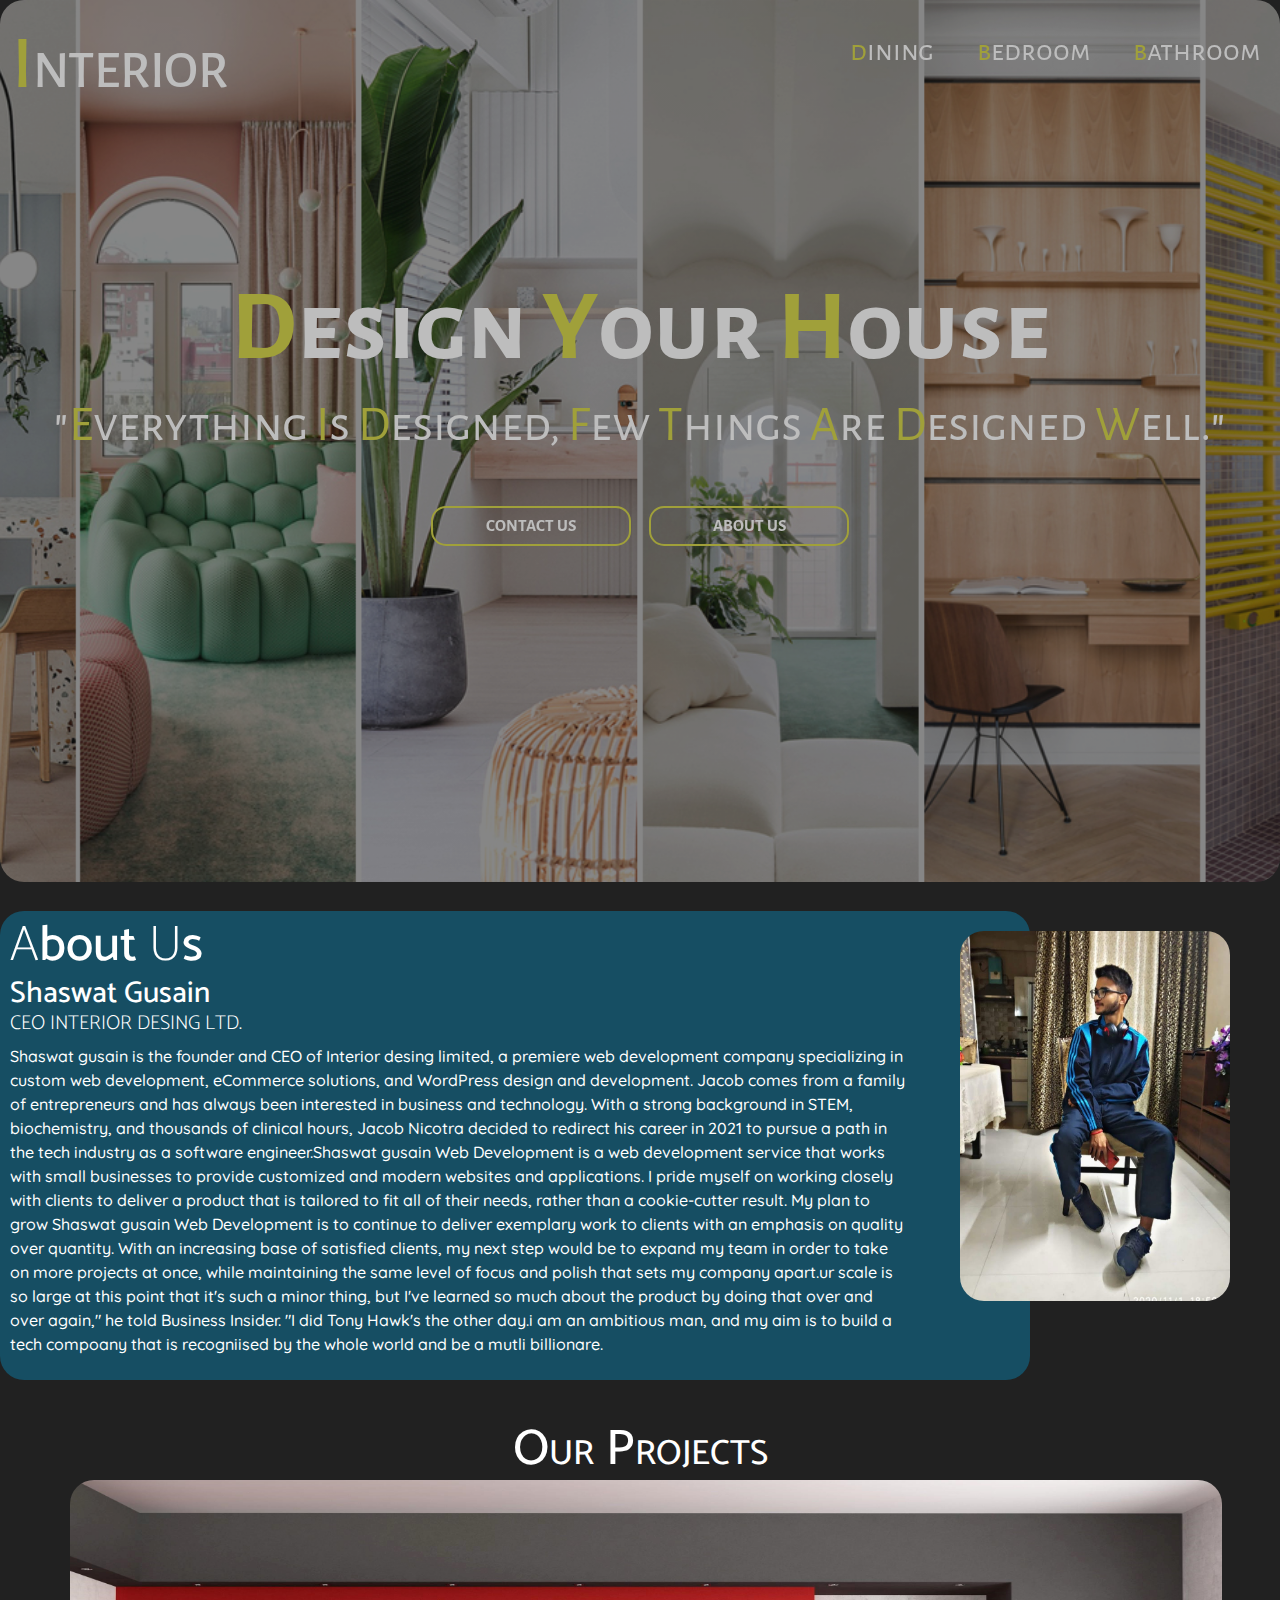
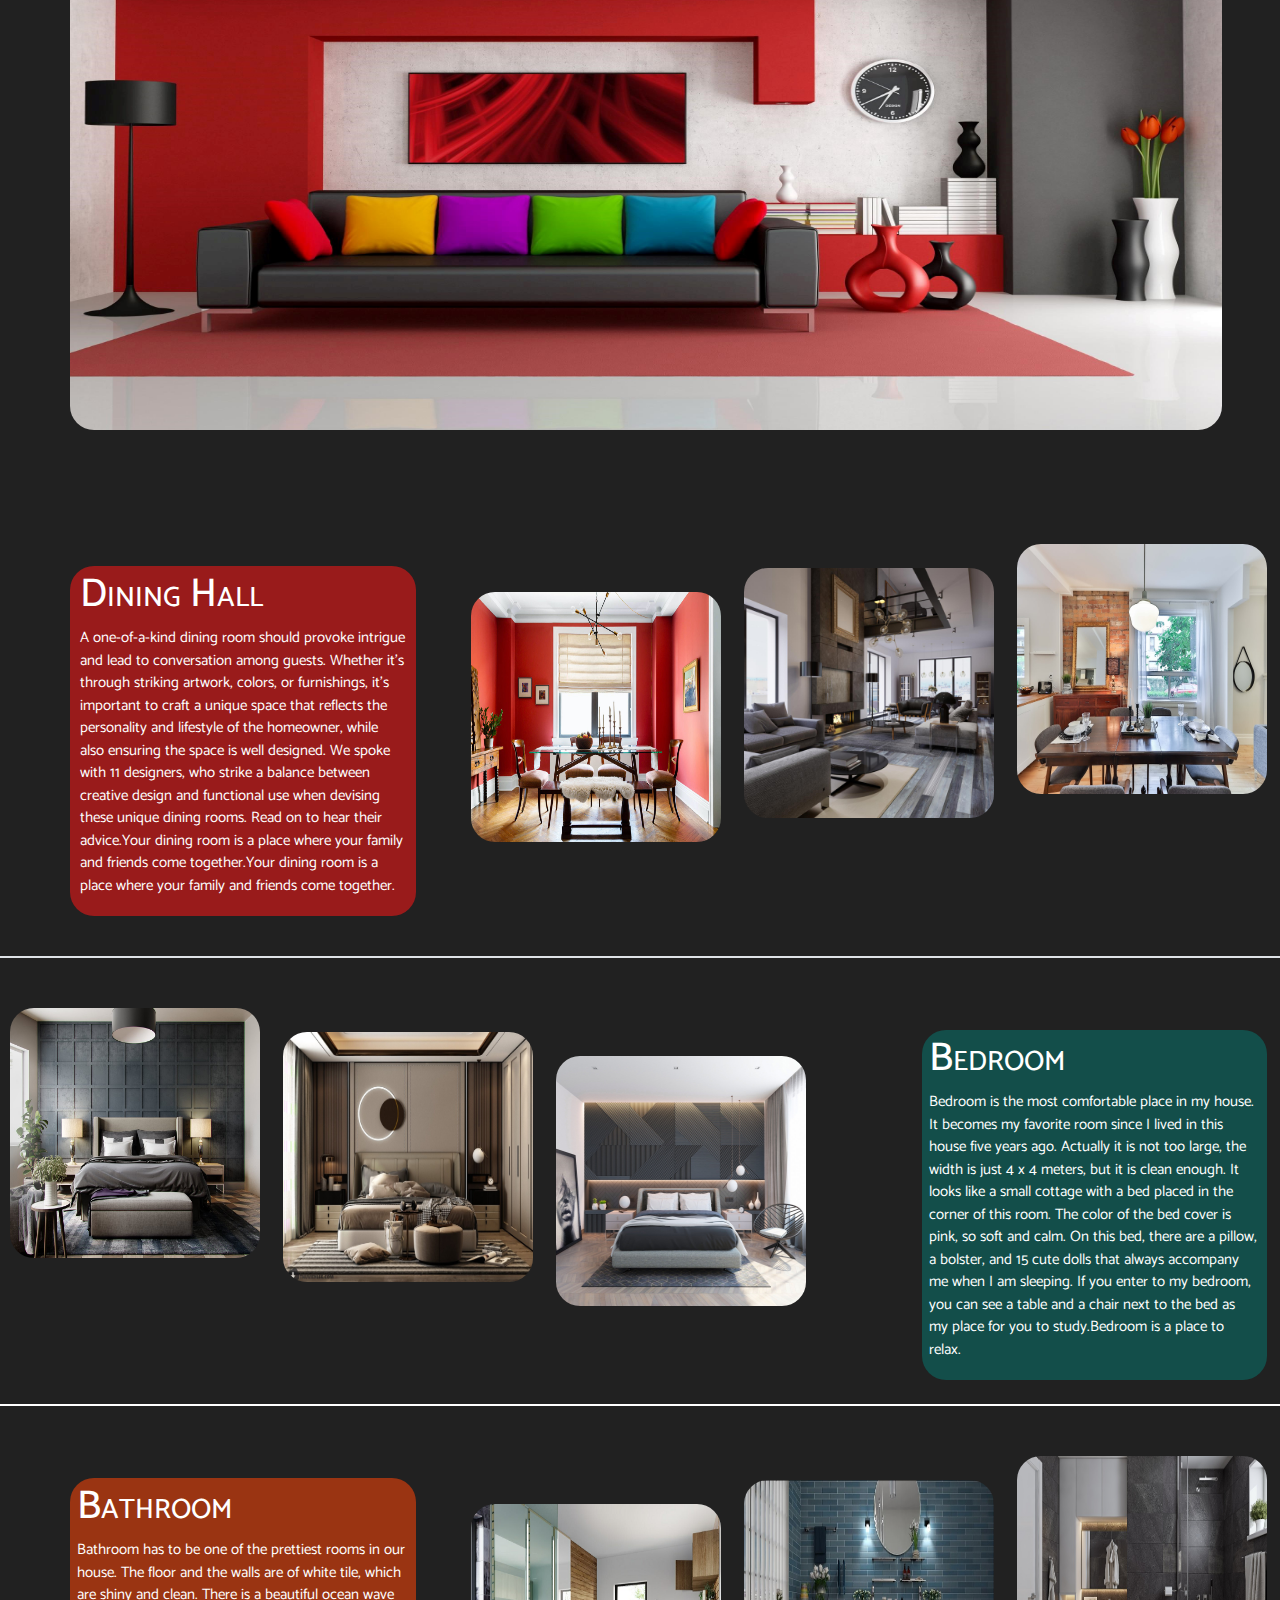
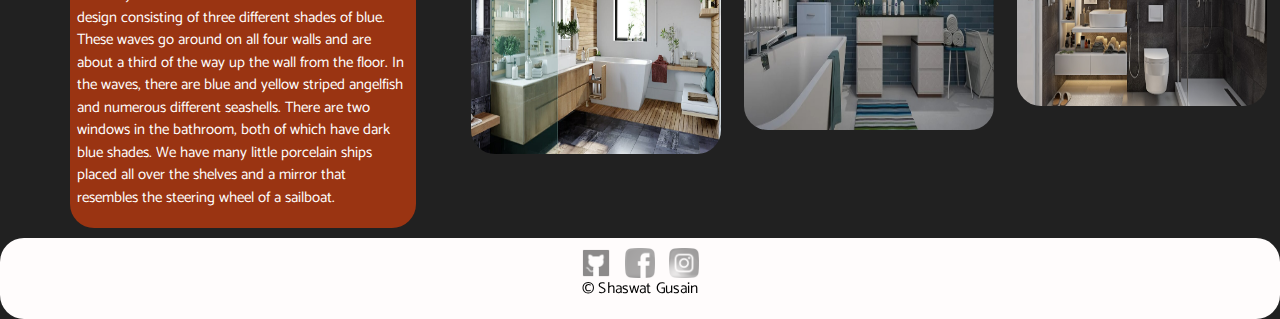
<file: index.html>
<!DOCTYPE html>
<html lang="en">
    <head>
        <meta charset="utf-8">
        <meta name="viewport" content="width=device-width">
        <title>
            Design Your House
        </title>
          <link rel="stylesheet" href="https://cdn.jsdelivr.net/npm/bootstrap@4.3.1/dist/css/bootstrap.min.css" integrity="sha384-ggOyR0iXCbMQv3Xipma34MD+dH/1fQ784/j6cY/iJTQUOhcWr7x9JvoRxT2MZw1T" crossorigin="anonymous">
        <link rel="stylesheet" type="text/css" href="style.css">
        <link rel="icon" type="image/icon" href="images/150-1506927_clipart-of-hostels-and-address-icon-house-logo.png" width="15px">
    </head>
    <body>
        <div class="banner">
            <div class="header">
            <h1><span>I</span>nterior</h1>
            <ul>
                <a href="#shaswat"><li><span>d</span>ining</li></a>
                <a href="#gusain"><li><span>b</span>edroom</li></a>
                <a href="#king"><li><span>b</span>athroom</li></a>
            </ul>
            </div>
            <div class="content">
                <h1><span>D</span>esign       <span>Y</span>our       <span>H</span>ouse</h1>
                <p>"<span>E</span>verything    <span>I</span>s  <span>D</span>esigned,  <span>F</span>ew   <span>T</span>hings   <span>A</span>re   <span>D</span>esigned   <span>W</span>ell."</p>
                <div class="buttons">
                <a href="index1.html" target="blank"><button id="btn-cont">CONTACT US</button></a>
                <a href="#ABT"><button id="btn-abt">ABOUT US</button></a>
            </div>
            </div>
            </div>
            <br>
            <div class="abt"></div>
            <div class="about-ceo">
                <div class="img">
                <img src="images/WhatsApp Image 2022-09-04 at 11.44.54 AM.jpeg" alt="Ceo image">
                </div>
                <div class="about-us">
                <h1 id="ABT"><span>A</span>bout <span>U</span>s</h1>
                <h2><spam>S</spam>haswat Gusain</h2>
                <h3>CEO INTERIOR DESING LTD.</h3>
                <p> 
                    Shaswat gusain is the founder and CEO of Interior desing limited, a premiere web development company specializing in custom web development, eCommerce solutions, and WordPress design and development. Jacob comes from a family of entrepreneurs and has always been interested in business and technology. With a strong background in STEM, biochemistry, and thousands of clinical hours, Jacob Nicotra decided to redirect his career in 2021 to pursue a path in the tech industry as a software engineer.Shaswat gusain Web Development is a web development service that works with small businesses to provide customized and modern websites and applications. I pride myself on working closely with clients to deliver a product that is tailored to fit all of their needs, rather than a cookie-cutter result.
                    My plan to grow Shaswat gusain Web Development is to continue to deliver exemplary work to clients with an emphasis on quality over quantity. With an increasing base of satisfied clients, my next step would be to expand my team in order to take on more projects at once, while maintaining the same level of focus and polish that sets my company apart.ur scale is so large at this point that it's such a minor thing, but I've learned so much about the product by doing that over and over again," he told Business Insider. "I did Tony Hawk's the other day.i am an ambitious man, and my aim is to build a tech compoany that is recogniised by the whole world and be a mutli billionare.<br><br>
                    
                    </p>
                    </div>
                </div><br>
                <div class="border1"></div>
                <div class="slide">
                <h1 id="projects"><span>O</span>ur <span>P</span>rojects</h1>
                <div class="slide-show">
                </div>  
                </div><br>
                <div class="bor"></div>
                <div class="dining" id="shaswat">
                  
                        <img src="images/dining.jpg" class="one" alt="table"><br>
                        <img src="images/1.jpg" class="two" alt="table"><br>
                        <img src="images/dining2.jpg" class="three" alt="table"><br>
                   
                        <div class="table">
                            <h1><span>D</span>ining <span>H</span>all</h1>
                            <p>
                               A one-of-a-kind dining room should provoke intrigue and lead to conversation among guests. Whether it's through striking artwork, colors, or furnishings, it's important to craft a unique space that reflects the personality and lifestyle of the homeowner, while also ensuring the space is well designed. We spoke with 11 designers, who strike a balance between creative design and functional use when devising these unique dining rooms. Read on to hear their advice.Your dining room is a place where your family and friends come together.Your dining room is a place where your family and friends come together. 

                            </p>
                        </div>
                    </div> <br>
                    <div class="border"></div>
        <div class="bedroom" id="gusain">
            <img src="images/bed.jpg" class="bedd" alt="table"><br>
            <img src="images/bed1.jpg" class="beddd" alt="table"><br>
            <img src="images/bed3.jpg" class="bedddd" alt="table"><br>
               <div class="bed">
                  <h1><span>B</span>edroom</h1>
                  <p>
                      Bedroom is the most comfortable place in my house. It becomes my favorite room since I lived in this house five years ago. Actually it is not too large, the width is just 4 x 4 meters, but it is clean enough. It looks like a small cottage with a bed placed in the corner of this room. The color of the bed cover is pink, so soft and calm. On this bed, there  are a pillow, a bolster, and 15 cute dolls that always accompany me when I am sleeping. If you enter to my bedroom, you can see a table and a chair next to the bed as my  place for you to study.Bedroom is a place to relax.
                  </p>
              </div>
          </div><br>
          <div class="borderr"></div>
          <div class="bathroom" id="king">
            <img src="images/bath.jpg" class="bath" alt="bathroom"><br>
            <img src="images/bathh.jpg" class="bathh" alt="bathroom"><br>
            <img src="images/bathhh.jpg" class="bathhh" alt="bathroom"><br>
            <div class="washroom">
               <h1><span>B</span>athroom</h1>
               <p>
                Bathroom has to be one of the prettiest rooms in our house. The floor and the walls are of white tile, which are shiny and clean. There is a beautiful ocean wave design consisting of three different shades of blue. These waves go around on all four walls and are about a third of the way up the wall from the floor. In the waves, there are blue and yellow striped angelfish and numerous different seashells. There are two windows in the bathroom, both of which have dark blue shades. We have many little porcelain ships placed all over the shelves and a mirror that resembles the steering wheel of a sailboat.
               </p>
            </div>
          </div>
          <div class="footer-area">
            <a href="https://github.com/Boahan" target="_blank">
            <img src="images/g.png" alt="github logo">
            </a>
    
            <a href="https://www.facebook.com/shaswat.gusain.52" target="_blank">
            <img src="images/1409943................png" alt="facebook logo">
            </a>
    
            <a href="https://instagram.com/gusainshaswat?igshid=YmMyMTA2M2Y=" target="_blank">
            <img src="images/ig.png" alt="instagram logo">
            </a>
            <p>&copy Shaswat Gusain</p>
            </div>
        <script src="https://code.jquery.com/jquery-3.3.1.slim.min.js" integrity="sha384-q8i/X+965DzO0rT7abK41JStQIAqVgRVzpbzo5smXKp4YfRvH+8abtTE1Pi6jizo" crossorigin="anonymous"></script>
<script src="https://cdn.jsdelivr.net/npm/popper.js@1.14.7/dist/umd/popper.min.js" integrity="sha384-UO2eT0CpHqdSJQ6hJty5KVphtPhzWj9WO1clHTMGa3JDZwrnQq4sF86dIHNDz0W1" crossorigin="anonymous"></script>
<script src="https://cdn.jsdelivr.net/npm/bootstrap@4.3.1/dist/js/bootstrap.min.js" integrity="sha384-JjSmVgyd0p3pXB1rRibZUAYoIIy6OrQ6VrjIEaFf/nJGzIxFDsf4x0xIM+B07jRM" crossorigin="anonymous"></script>
    </body>
</html>
</file>
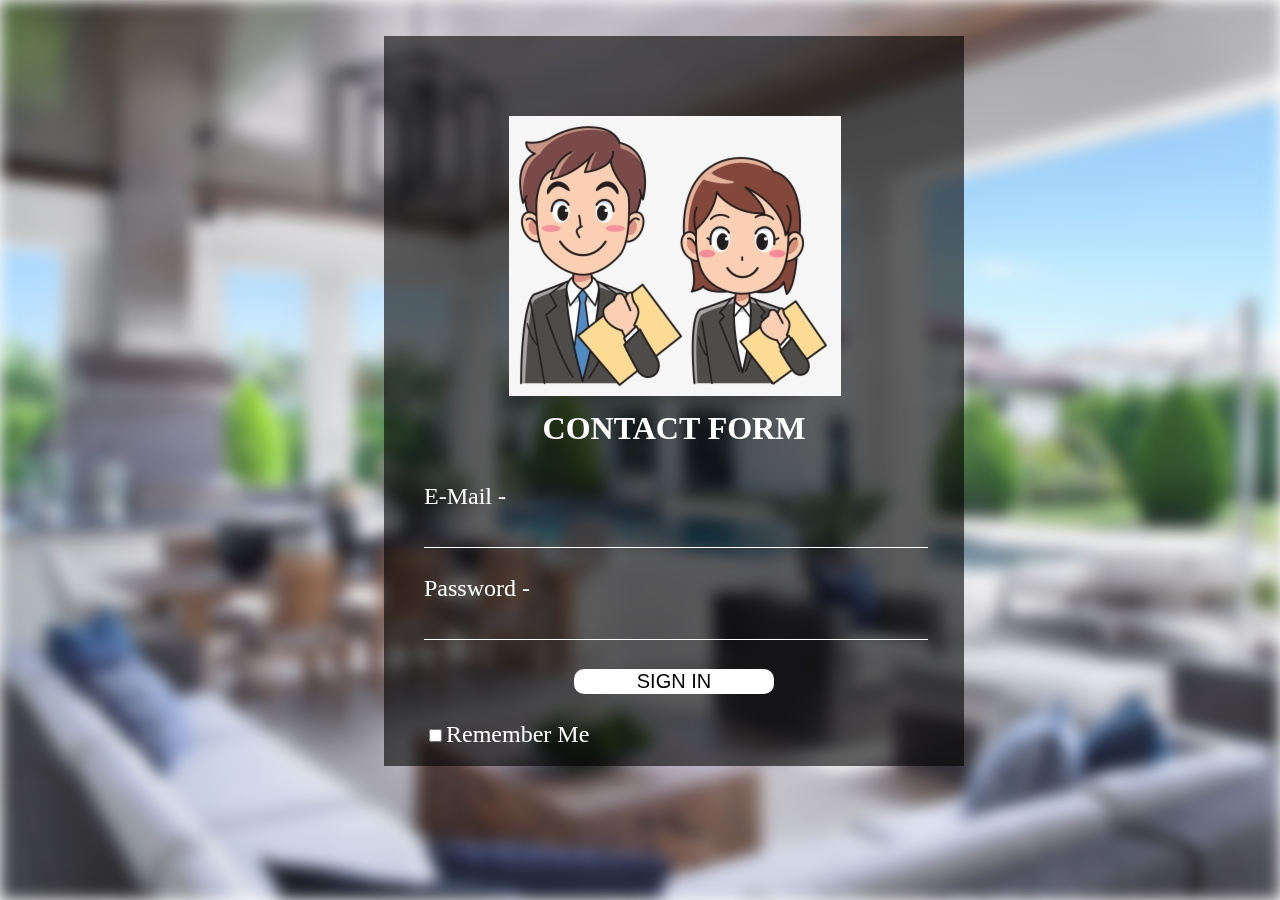
<file: index1.html>
<!DOCTYPE html>
<html lang="en">
    <head>
        <meta charset="utf-8">
        <meta name="viewport" content="width=device-width">
        <title>
            Form
        </title>
       <style>
        body{
            margin: 0px;
            padding: 0px;
        }
        body:before{
            content: '';
            position: fixed;
            height: 100vh;
            width: 100vw;
            background-image: url("images/3.jpg");
            background-position: center;
            background-size: cover;
            background-repeat: no-repeat;
            background-attachment: fixed;
            filter: blur(8px);
            -webkit-filter: blur(8px);
        }
        .contact-form{
            top: 4%;
            margin-left: 30%;
            position: absolute;
            width: 500px;
            height: 570px;
            padding: 80px 40px;
            background: rgba(0,0,0,0.6);
            transform: -50% -50%;
        }
        .contact-form h1{
            color: #ffffff;
            text-align: center;
            text-transform: uppercase;
            margin: 0px;
        }
        .avatar{
            margin-left: 17%;
            margin-bottom: 10px;
        }
        .form{
            color:#ffffff;
            font-size: 24px;
        }
        .form input[type=email],
        .form input[type=password]{
            width: 100%;
            border: none;
            border-bottom: 1px solid white;
            background: transparent;
            outline: none;
            height: 35px;
            color:#ffffff;
            font-size: 15px;
        }
        .form button{
           margin-left: 150px;
           text-align: center;
           width: 40%;
           color:#000000;
           font-size: 20px;
           cursor: pointer;
           background-color: #ffffff;
           border-radius: 10px;
           border: none;
           outline: none;
        }
        .form input[type=checkbox]{
            width: 3%;
            cursor: pointer;
        }
        .check{
            text-align: left;
        }
       </style>
    </head>
    <body>
        <div class="background">
        <div class="contact-form">
            <img src="images/110-1104743_business-man-and-woman-with-documents-clip-arts.png" alt="background image" class="avatar">
            <h1>contact form</h1><br><br>
            <form class="form">
                <label>E-Mail -</label><bR>
                <input type="email" required><bR><BR>
                <label>Password -</label><bR>
                <input type="password" required><bR><BR>
                <button onclick="alert('Your Response Have Been Submited')">SIGN IN</button><bR><BR>
                <input type="Checkbox" class="check">Remember Me
                </div>
            </form>
        </div>
</file>
<file: style.css>
@import url('https://fonts.googleapis.com/css2?family=Alegreya+Sans+SC:wght@300;400;700;800;900&display=swap');
@import url('https://fonts.googleapis.com/css2?family=Quicksand:wght@300;400&display=swap');
@import url('https://fonts.googleapis.com/css2?family=Catamaran:wght@100;200;300;400;500&display=swap');
html{
      scroll-behavior: smooth;
}
body{
      font-family: 'Alegreya Sans SC',sans-serif;
      background-color: #212121;
}
.banner{
      width: 100%;
      height:  98vh;
      opacity: 70%;
      background-image: linear-gradient(rgba(0,0,0,0.30),rgba(0,0,0,0.30)),url(images/FEAT_ID.jpg);
      background-position: center;
      background-size: cover;
      border-radius: 24px;
}
.header{
      display: flex;
      align-items: center;
      justify-content: space-between;
}
.header h1{
      font-size: 75px;
      margin-left: 12px;
      color: #ffffff;
      font-variant: small-caps;
      margin-top: 20px;
}
.header h1 span{
      color: rgb(214, 214, 69);
}
.header ul li{
      font-size: 30px;
      color: #ffffff;
      list-style: none;
      display: inline-block;
      cursor: pointer;
      text-align: center;
      margin: 0px 20px;
}
.header ul li span {
      color: rgb(214, 214, 69);
}
.header ul li:hover{
      border-top: 0px;
      border-left: 0px;
      border-right: 0px;
      transform: scale(1.2);
      transition-property: all;
      transition-duration: 0.5s;
      transition-timing-function: linear;
}
.content{
      text-align: center;
      font-size: 50px;
      color:white;
}
.content span{
      color: rgb(214, 214, 69);
      font-variant: small-caps;
      justify-content: space-between;
}
.content h1{
   font-weight: 700;
      margin-top: 150px;
      font-size: 100px;
    margin-bottom: 0px;
}
}
.content p{
      margin-top: 0px;
      font-size: 40px;
      letter-spacing: 1px;
}
.buttons button{
      font-size: 17px;
      width: 200px;
      margin-left: 5px;
      margin-right: 5px;
      border-radius: 15px;
      padding: 5px;
      transition: all 0.1s linear;
      background: transparent;
      font-weight: bold;
      transition: all 1s;
}

#btn-abt{
      color:#ffffff;
      border: 2px solid  rgb(214, 214, 69);
}

#btn-cont{
      color: #ffffff;
      border: 2px solid  rgb(214, 214, 69);
}

#btn-cont:hover{
      cursor: pointer;
      background-color:  rgb(214, 214, 69);
      width: 17%;
      border: none;
  }
#btn-abt:hover{
      cursor: pointer;
      background-color: rgb(214, 214, 69);
      width: 17%;
      border: none;
  }
  .about-ceo h2{
      margin-bottom: 0px;
  }
  .img img{
      float: right;
      margin-top: 20px;
      margin-bottom: 13px;
      margin-right: 50px;
      margin-left:50px;
      width: 270px;
      height: 370px;
      border-radius: 24px;
  }
  .img:hover{
      transition: all 0.5s linear;
      cursor: pointer;
      transform: scale(1.03);
  }
  .about-ceo{
      color:#ffffff;
  }
  .about-ceo p{
      font-family: 'Quicksand', sans-serif;
      font-weight: 500;
  }
  .about-us{
      font-family: 'Catamaran', sans-serif;
      margin-top: 5px;
      padding-left: 10px;
      padding-top: 5px;
      padding-right: 10px;
      background-color: rgb(22 78 99);;
      border-radius: 24px;
      margin-right: 250px;
  }
  .about-us h1 span{
      font-family: 'Catamaran', sans-serif;
      font-weight: 100;
      color:#ffffff;
      font-variant: small-caps;
      justify-content: space-between;
  }
  .about-us h1{
      font-size: 50px;
      margin-top: 0px;
      margin-bottom: 0px;
  }
  .about-us h2{
      font-size: 30px;
      margin-top: 0px;
  }
  .about-us h2 span{
      font-family: 'Catamaran', sans-serif;
      font-weight: 300;
      color:#ffffff;
      font-variant: small-caps;
      justify-content: space-between;
  }
  .about-us h3{
      font-family: 'Catamaran', sans-serif;
      font-weight: 200;
      font-size: 20px;
      margin-top: 0px;
  }
  #projects{
      font-family: 'Catamaran', sans-serif;
      font-size: 50px;
      text-align: center;
      color:white;
      margin-bottom: 0px;
      font-variant: small-caps;
      margin-top: 0px;
  }
  #projects h1 span{
      font-variant: small-caps;
      color:blueviolet;
  }
slide-show*{
      margin: 0px;
      padding: 0px;
      box-sizing: border-box;
}
.slide-show{
      border-radius: 24px;
      margin-left: 70px;
      margin-bottom: 20px;
      width: 90%;
      height: 550px;
      display: grid;
      align-content: center;
      background-image: url("images/a.jpg");
      background-size: 100% 100%;
      animation: changeImage 20s linear infinite;

}
.slide-show:hover{
      transition: all 1s linear;
      cursor: pointer;
      transform: scale(1.03);
}
@keyframes changeImage {
   0%{
      background-image: url("images/2.jpg");
   }
   20%{
      background-image: url("images/a.jpg");
   }
   
   40%{
      background-image: url("images/b.jpg");
   }
   60%{
      background-image: url("images/c.jpg");
   }
   80%{
      background-image: url("images/Living-room-desk.jpg");
   }
   100%{
      background-image: url("images/3.jpg");
   }
}
.one{
      float: right;
      margin-top: 50px;
      margin-bottom: 13px;
      margin-left: 10px;
      margin-right: 13px;
      width: 350px;
      height: 350px;
      border-radius: 24px;
}
.two{
      float: right;
      margin-top: 50px;
      margin-bottom: 13px;
      margin-left: 10px;
      margin-right: 13px;
      width: 350px;
      height: 350px;
      border-radius: 24px;
}
.three{
      float: right;
      margin-top: 50px;
      margin-bottom: 13px;
      margin-left: 10px;
      margin-right: 13px;
      width: 350px;
      height: 350px;
      border-radius: 24px;
}
.one:hover{
      transition: all 0.5s linear;
      cursor: pointer;
      transform: scale(1.03);
  }
  .two:hover{
      transition: all 0.5s linear;
      cursor: pointer;
      transform: scale(1.03);
  }
  .three:hover{
      transition: all 0.5s linear;
      cursor: pointer;
      transform: scale(1.03);
  }
.table{
      width: 27%;
      height: 420px;
      font-family: 'Catamaran', sans-serif;
      margin-top: 0px;
      padding-left: 10px;
      padding-top: 5px;
      padding-right: 10px;
      background-color: rgb(153 27 27);
      border-radius: 24px;
      margin-right: 250px;
      color:#ffffff;
}
.table h1{
      font-variant: small-caps;
      font-size: 40px;
}

.bedroom img{
      float: left;
      margin-top: 50px;
      margin-bottom: 13px;
      margin-left: 10px;
      margin-right: 13px;
      width: 350px;
      height: 350px;
      border-radius: 24px;
}
.bedd:hover{
      transition: all 0.5s linear;
      cursor: pointer;
      transform: scale(1.03);
  }
  .beddd:hover{
      transition: all 0.5s linear;
      cursor: pointer;
      transform: scale(1.03);
  }
  .bedddd:hover{
      transition: all 0.5s linear;
      cursor: pointer;
      transform: scale(1.03);
  }
  .bed{
   
      width: 27%;
      height: 415px;
      font-family: 'Catamaran', sans-serif;
      margin-top: 0px;
      margin-left: 72%;
      padding-left: 7px;
      padding-top: 5px;
      padding-right: 10px;
      background-color: rgb(19 78 74);;
      border-radius: 24px;
      margin-right: 0px;
      color:#ffffff;
}
.bed h1{
     font-variant: small-caps;
     font-size: 40px;
}
.border{
      border: 1px solid  rgb(255, 255, 255);
}
.borderr{
      border: 1px solid  rgb(255, 255, 255);
}
.bathroom img{
      float: right;
      margin-top: 50px;
      margin-bottom: 13px;
      margin-left: 10px;
      margin-right: 13px;
      width: 350px;
      height: 350px;
      border-radius: 24px;
}
.bath:hover{
      transition: all 0.5s linear;
      cursor: pointer;
      transform: scale(1.03);
  }
  .bathh:hover{
      transition: all 0.5s linear;
      cursor: pointer;
      transform: scale(1.03);
  }
  .bathhh:hover{
      transition: all 0.5s linear;
      cursor: pointer;
      transform: scale(1.03);
  }
  .washroom{
      width: 27%;
      height: 417px;
      font-family: 'Catamaran', sans-serif;
      margin-top: 0px;
      margin-left: 0%;
      padding-left: 7px;
      padding-top: 5px;
      padding-right: 10px;
      background-color:rgb(154 52 18);;
      border-radius: 24px;
      margin-right: 0px;
      color:#ffffff;
}
  .washroom h1{
      font-variant: small-caps;
      font-size: 40px;
}
.footer-area{
      margin-top: 10px;
      background-color: rgb(255, 252, 252);
      height: 9vh;
      border-radius: 24px;
  }
  .footer-area p{
      font-family: 'Catamaran', sans-serif;
      font-size: 15px;
      margin: 0px 0px 10px 0px;
  }
  .footer-area{
      text-align: center;
      font-family: 'Catamaran', sans-serif;
      font-size: 15px;
      color:black;
      font-weight: 100px;
  }
  .footer-area img{
      width: 30px;
      text-align: center;
      margin-top: 10px;
      margin-bottom: 0px;
      margin-left: 5px;
      margin-right: 5px;
      filter: grayscale(100%);    
      transition: all 0.5s linear;
      opacity: 0.5;
  }
  .footer-area p,img:hover{
      cursor: pointer;
      filter:grayscale(0%);
      opacity: 1;
      transform: scale(1.04);
      }
.border1{
     
      margin-top:0px;
}
.bor{
     
      margin-top: 20px;
}
.abt{

      margin-top: 0px;
      margin-bottom: 0px;
}
@media (max-width: 1517px){
      .dining img{
            height: 250px;
            width: 250px;
      }
      .table p{
            font-size: 15px;
      }
     .table{
      height: 350px;
      margin-left: 70PX;
     }

     .bedroom img{
      height: 250px;
      width: 250px;
}
.bed p{
      font-size: 15px;
}
.bed{
height: 350px;
}
.bathroom img{
      height: 250px;
      width: 250px;
}
.washroom p{
      font-size: 15px;
}
.washroom{
height: 350px;
margin-left: 70PX;
}
}

 
@media (max-width: 1272px){
      .dining img{
            margin-left: 0px;
            margin-right: 0px;
      }
      .table p{
            font-size: 13px;
      }
      .table{
            margin-left: 0px;
}
.bedroom img{
      margin-left: 0px;
      margin-right: 0px;
}
.bed p{
      font-size: 13px;
}
.bed{
      margin-right: 0px;
}

.bathroom img{
   margin-left: 0px;
   margin-right: 0px;
}
.washroom p{
      font-size: 13px;
}
.washroom{
      margin-left: 0px;
}
}
</file>
